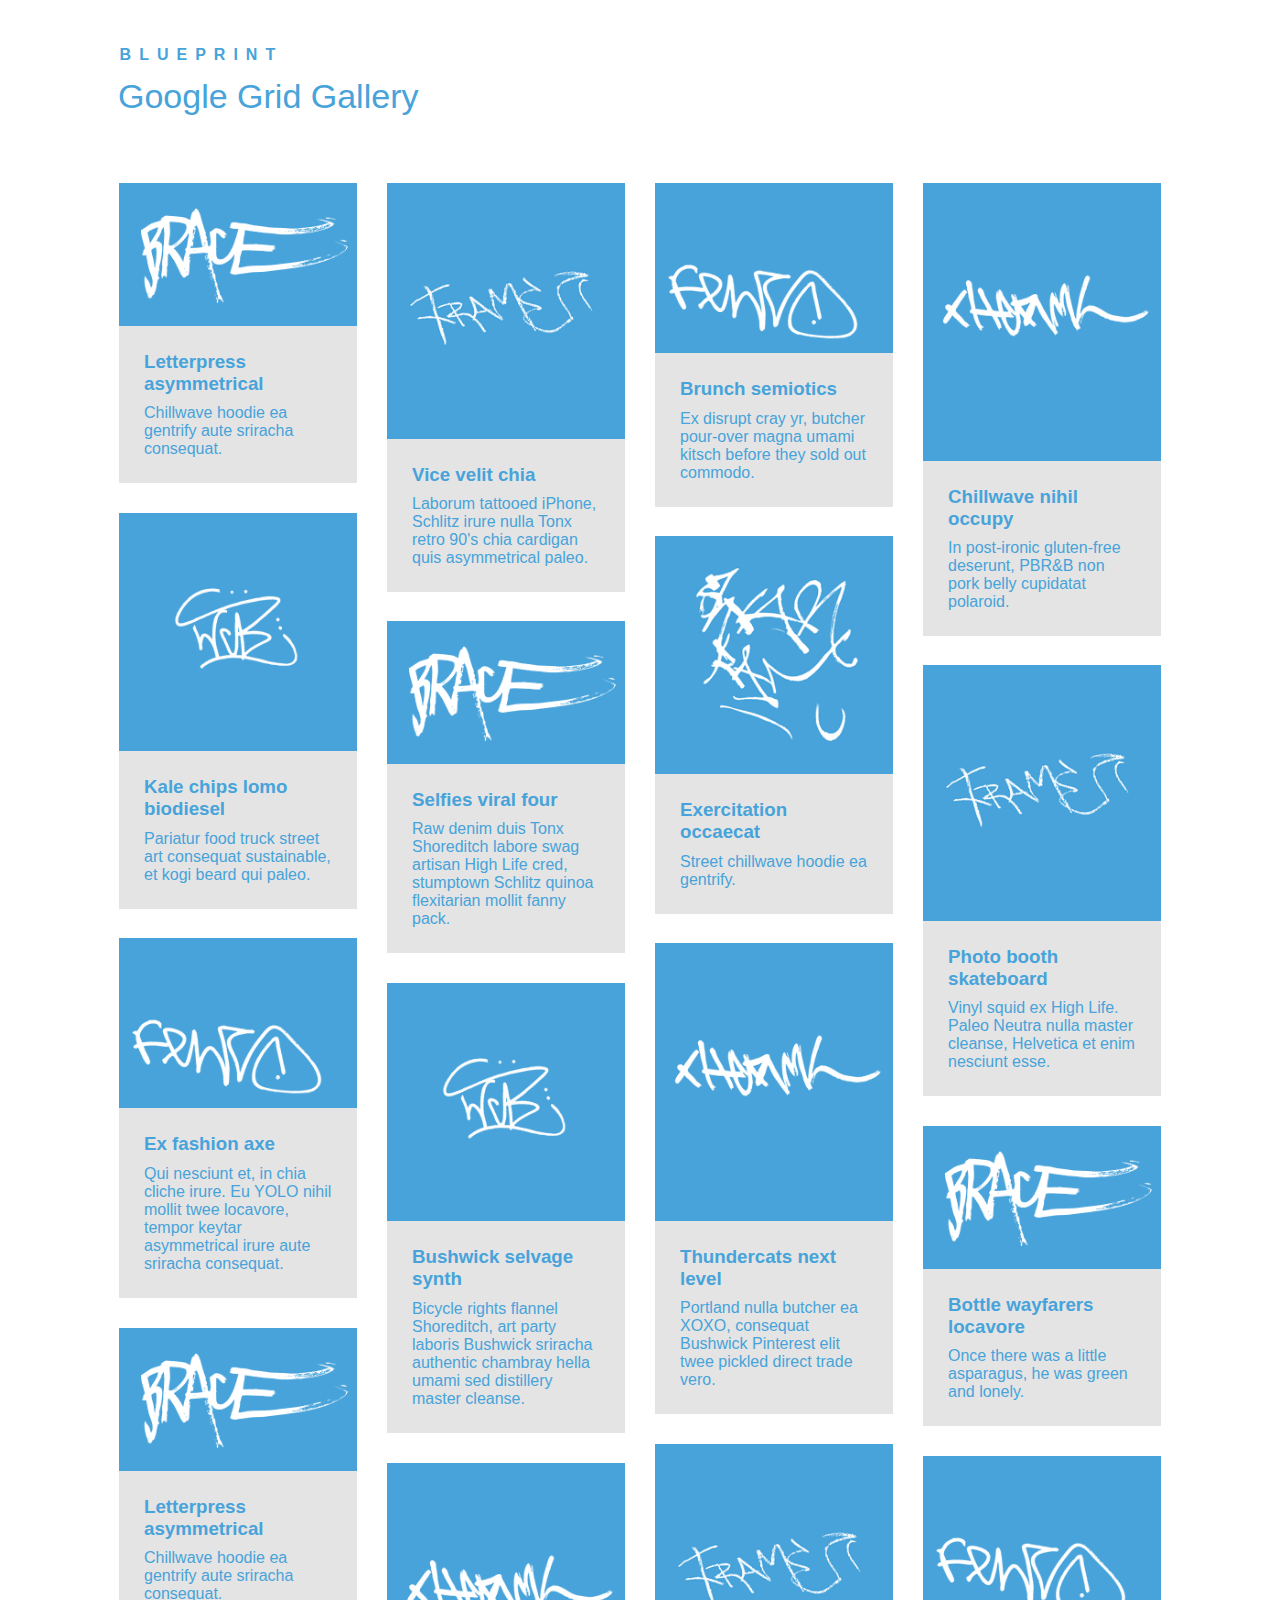
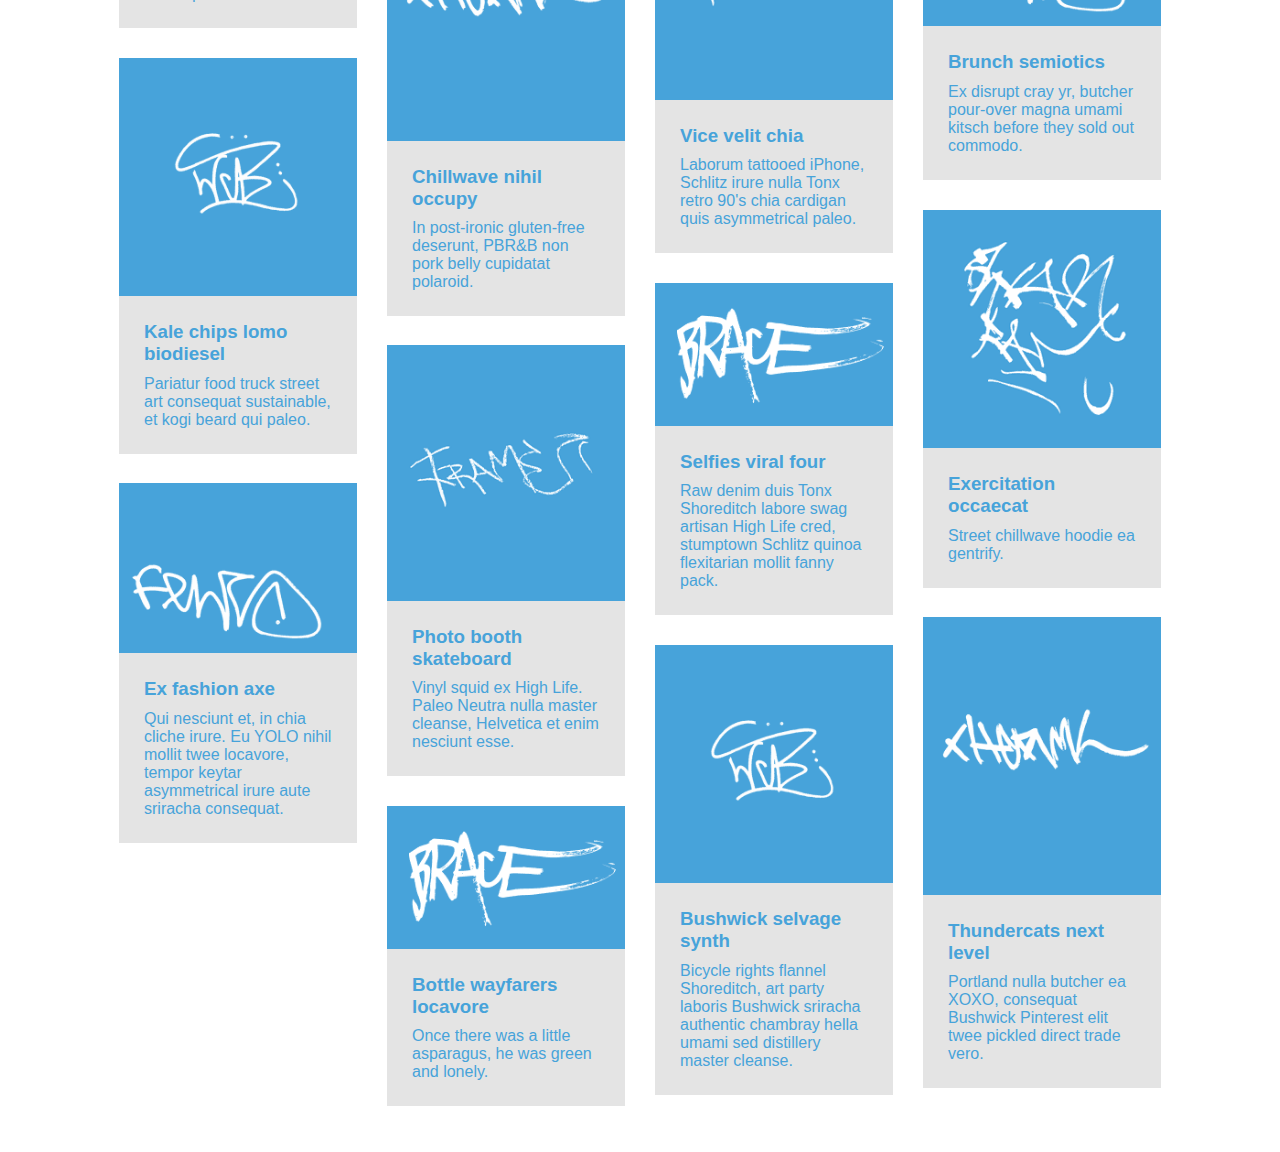
<file: HTML瀑布流加鼠标点击图片放大效果/index.html>
<!DOCTYPE html>
<html lang="en" class="no-js">
	<head>
		<meta charset="UTF-8" />
		<meta http-equiv="X-UA-Compatible" content="IE=edge,chrome=1"> 
		<meta name="viewport" content="width=device-width, initial-scale=1.0"> 
		<title>HTML瀑布流加鼠标点击图片放大效果</title>
		<link rel="stylesheet" type="text/css" href="css/demo.css" />
		<link rel="stylesheet" type="text/css" href="css/component.css" />
		<script src="js/modernizr.custom.js"></script>
	</head>
	<body>
		<div class="container">
			<header class="clearfix">
				<span>Blueprint <span class="bp-icon bp-icon-about" data-content="The Blueprints are a collection of basic and minimal website concepts, components, plugins and layouts with minimal style for easy adaption and usage, or simply for inspiration."></span></span>
				<h1>Google Grid Gallery</h1>
				
			</header>
			<div id="grid-gallery" class="grid-gallery">
				<section class="grid-wrap">
					<ul class="grid">
						<li class="grid-sizer"></li><!-- for Masonry column width -->
						<li>
							<figure>
								<img src="img/thumb/1.png" alt="img01"/>
								<figcaption><h3>Letterpress asymmetrical</h3><p>Chillwave hoodie ea gentrify aute sriracha consequat.</p></figcaption>
							</figure>
						</li>
						<li>
							<figure>
								<img src="img/thumb/2.png" alt="img02"/>
								<figcaption><h3>Vice velit chia</h3><p>Laborum tattooed iPhone, Schlitz irure nulla Tonx retro 90's chia cardigan quis asymmetrical paleo. </p></figcaption>
							</figure>
						</li>
						<li>
							<figure>
								<img src="img/thumb/3.png" alt="img03"/>
								<figcaption><h3>Brunch semiotics</h3><p>Ex disrupt cray yr, butcher pour-over magna umami kitsch before they sold out commodo.</p></figcaption>
							</figure>
						</li>
						<li>
							<figure>
								<img src="img/thumb/4.png" alt="img04"/>
								<figcaption><h3>Chillwave nihil occupy</h3><p>In post-ironic gluten-free deserunt, PBR&amp;B non pork belly cupidatat polaroid. </p></figcaption>
							</figure>
						</li>
						<li>
							<figure>
								<img src="img/thumb/5.png" alt="img05"/>
								<figcaption><h3>Kale chips lomo biodiesel</h3><p>Pariatur food truck street art consequat sustainable, et kogi beard qui paleo. </p></figcaption>
							</figure>
						</li>
						<li>
							<figure>
								<img src="img/thumb/6.png" alt="img06"/>
								<figcaption><h3>Exercitation occaecat</h3><p>Street chillwave hoodie ea gentrify.</p></figcaption>
							</figure>
						</li>
						<li>
							<figure>
								<img src="img/thumb/1.png" alt="img01"/>
								<figcaption><h3>Selfies viral four</h3><p>Raw denim duis Tonx Shoreditch labore swag artisan High Life cred, stumptown Schlitz quinoa flexitarian mollit fanny pack.</p></figcaption>
							</figure>
						</li>
						<li>
							<figure>
								<img src="img/thumb/2.png" alt="img02"/>
								<figcaption><h3>Photo booth skateboard</h3><p>Vinyl squid ex High Life. Paleo Neutra nulla master cleanse, Helvetica et enim nesciunt esse.</p></figcaption>
							</figure>
						</li>
						<li>
							<figure>
								<img src="img/thumb/3.png" alt="img03"/>
								<figcaption><h3>Ex fashion axe</h3><p>Qui nesciunt et, in chia cliche irure. Eu YOLO nihil mollit twee locavore, tempor keytar asymmetrical irure aute sriracha consequat.</p></figcaption>
							</figure>
						</li>
						<li>
							<figure>
								<img src="img/thumb/4.png" alt="img04"/>
								<figcaption><h3>Thundercats next level</h3><p>Portland nulla butcher ea XOXO, consequat Bushwick Pinterest elit twee pickled direct trade vero. </p></figcaption>
							</figure>
						</li>
						<li>
							<figure>
								<img src="img/thumb/5.png" alt="img05"/>
								<figcaption><h3>Bushwick selvage synth</h3><p>Bicycle rights flannel Shoreditch, art party laboris Bushwick sriracha authentic chambray hella umami sed distillery master cleanse.</p></figcaption>
							</figure>
						</li>
						<li>
							<figure>
								<img src="img/thumb/1.png" alt="img01"/>
								<figcaption><h3>Bottle wayfarers locavore</h3><p>Once there was a little asparagus, he was green and lonely.</p></figcaption>
							</figure>
						</li>
						<li>
							<figure>
								<img src="img/thumb/1.png" alt="img01"/>
								<figcaption><h3>Letterpress asymmetrical</h3><p>Chillwave hoodie ea gentrify aute sriracha consequat.</p></figcaption>
							</figure>
						</li>
						<li>
							<figure>
								<img src="img/thumb/2.png" alt="img02"/>
								<figcaption><h3>Vice velit chia</h3><p>Laborum tattooed iPhone, Schlitz irure nulla Tonx retro 90's chia cardigan quis asymmetrical paleo. </p></figcaption>
							</figure>
						</li>
						<li>
							<figure>
								<img src="img/thumb/3.png" alt="img03"/>
								<figcaption><h3>Brunch semiotics</h3><p>Ex disrupt cray yr, butcher pour-over magna umami kitsch before they sold out commodo.</p></figcaption>
							</figure>
						</li>
						<li>
							<figure>
								<img src="img/thumb/4.png" alt="img04"/>
								<figcaption><h3>Chillwave nihil occupy</h3><p>In post-ironic gluten-free deserunt, PBR&amp;B non pork belly cupidatat polaroid. </p></figcaption>
							</figure>
						</li>
						<li>
							<figure>
								<img src="img/thumb/5.png" alt="img05"/>
								<figcaption><h3>Kale chips lomo biodiesel</h3><p>Pariatur food truck street art consequat sustainable, et kogi beard qui paleo. </p></figcaption>
							</figure>
						</li>
						<li>
							<figure>
								<img src="img/thumb/6.png" alt="img06"/>
								<figcaption><h3>Exercitation occaecat</h3><p>Street chillwave hoodie ea gentrify.</p></figcaption>
							</figure>
						</li>
						<li>
							<figure>
								<img src="img/thumb/1.png" alt="img01"/>
								<figcaption><h3>Selfies viral four</h3><p>Raw denim duis Tonx Shoreditch labore swag artisan High Life cred, stumptown Schlitz quinoa flexitarian mollit fanny pack.</p></figcaption>
							</figure>
						</li>
						<li>
							<figure>
								<img src="img/thumb/2.png" alt="img02"/>
								<figcaption><h3>Photo booth skateboard</h3><p>Vinyl squid ex High Life. Paleo Neutra nulla master cleanse, Helvetica et enim nesciunt esse.</p></figcaption>
							</figure>
						</li>
						<li>
							<figure>
								<img src="img/thumb/3.png" alt="img03"/>
								<figcaption><h3>Ex fashion axe</h3><p>Qui nesciunt et, in chia cliche irure. Eu YOLO nihil mollit twee locavore, tempor keytar asymmetrical irure aute sriracha consequat.</p></figcaption>
							</figure>
						</li>
						<li>
							<figure>
								<img src="img/thumb/4.png" alt="img04"/>
								<figcaption><h3>Thundercats next level</h3><p>Portland nulla butcher ea XOXO, consequat Bushwick Pinterest elit twee pickled direct trade vero. </p></figcaption>
							</figure>
						</li>
						<li>
							<figure>
								<img src="img/thumb/5.png" alt="img05"/>
								<figcaption><h3>Bushwick selvage synth</h3><p>Bicycle rights flannel Shoreditch, art party laboris Bushwick sriracha authentic chambray hella umami sed distillery master cleanse.</p></figcaption>
							</figure>
						</li>
						<li>
							<figure>
								<img src="img/thumb/1.png" alt="img01"/>
								<figcaption><h3>Bottle wayfarers locavore</h3><p>Once there was a little asparagus, he was green and lonely.</p></figcaption>
							</figure>
						</li>
					</ul>
				</section><!-- // grid-wrap -->
				<section class="slideshow">
					<ul>
						<li>
							<figure>
								<figcaption>
									<h3>Letterpress asymmetrical</h3>
									<p>Kale chips lomo biodiesel stumptown Godard Tumblr, mustache sriracha tattooed cray aute slow-carb placeat delectus. Letterpress asymmetrical fanny pack art party est pour-over skateboard anim quis, ullamco craft beer.</p>
								</figcaption>
								<img src="img/large/1.png" alt="img01"/>
							</figure>
						</li>
						<li>
						  <figure>
								<figcaption>
									<h3>Vice velit chia</h3>
									<p>Chillwave Echo Park Etsy organic Cosby sweater seitan authentic pour-over. Occupy wolf selvage bespoke tattooed, cred sustainable Odd Future hashtag butcher.</p>
								</figcaption>
								<img src="img/large/2.png" alt="img02"/>
							</figure>
						</li>
						<li>
						  <figure>
								<figcaption>
									<h3>Brunch semiotics</h3>
									<p>IPhone PBR polaroid before they sold out meh you probably haven't heard of them leggings tattooed tote bag, butcher paleo next level single-origin coffee photo booth.</p>
								</figcaption>
								<img src="img/large/3.png" alt="img03"/>
							</figure>
						</li>
						<li>
						  <figure>
								<figcaption>
									<h3>Chillwave nihil occupy</h3>
									<p>Vice cliche locavore mumblecore vegan wayfarers asymmetrical letterpress hoodie mustache. Shabby chic lomo polaroid, scenester 8-bit Portland Pitchfork VHS tote bag.</p>
								</figcaption>
								<img src="img/large/4.png" alt="img04"/>
							</figure>
						</li>
						<li>
						  <figure>
								<figcaption>
									<h3>Kale chips lomo biodiesel</h3>
									<p>Chambray Schlitz pug YOLO, PBR Tumblr semiotics. Flexitarian YOLO ennui Blue Bottle, forage dreamcatcher chillwave put a bird on it craft beer Etsy.</p>
								</figcaption>
								<img src="img/large/5.png" alt="img05"/>
							</figure>
						</li>
						<li>
						  <figure>
								<figcaption>
									<h3>Exercitation occaecat</h3>
									<p>Cosby sweater hella lomo Thundercats VHS occupy High Life. Synth pop-up readymade single-origin coffee, fanny pack tousled retro. Fingerstache mlkshk ugh hashtag, church-key ethnic street art pug yr.</p>
								</figcaption>
								<img src="img/large/6.png" alt="img06"/>
							</figure>
						</li>
						<li>
						  <figure>
								<figcaption>
									<h3>Selfies viral four</h3>
									<p>Ethnic readymade pug, small batch XOXO Odd Future normcore kogi food truck craft beer single-origin coffee banh mi photo booth raw denim. XOXO messenger bag pug VHS. Forage gluten-free polaroid, twee hoodie chillwave Helvetica.</p>
								</figcaption>
								<img src="img/large/1.png" alt="img01"/>
							</figure>
						</li>
						<li>
						  <figure>
								<figcaption>
									<h3>Photo booth skateboard</h3>
									<p>Thundercats pour-over four loko skateboard Brooklyn, Etsy sriracha leggings dreamcatcher narwhal authentic 3 wolf moon synth Portland. Shabby chic photo booth Blue Bottle keffiyeh, McSweeney's roof party Carles.</p>
								</figcaption>
								<img src="img/large/2.png" alt="img02"/>
							</figure>
						</li>
						<li>
						  <figure>
								<figcaption>
									<h3>Ex fashion axe</h3>
									<p>Ennui Blue Bottle shabby chic, organic butcher High Life tattooed meggings jean shorts Brooklyn sartorial polaroid. Cray raw denim +1, bespoke High Life Odd Future banh mi chillwave Marfa kogi disrupt paleo direct trade 90's Godard. </p>
								</figcaption>
								<img src="img/large/3.png" alt="img03"/>
							</figure>
						</li>
						<li>
						  <figure>
								<figcaption>
									<h3>Thundercats next level</h3>
									<p>Typewriter authentic PBR, iPhone mixtape fixie post-ironic fingerstache Pitchfork artisan. Wayfarers master cleanse occupy, Tonx lo-fi swag Truffaut irony whatever Blue Bottle readymade PBR gluten-free. Lomo Pinterest Banksy fap. Retro ennui you probably haven't heard of them iPhone, PBR fashion axe polaroid.</p>
								</figcaption>
								<img src="img/large/4.png" alt="img04"/>
							</figure>
						</li>
						<li>
						  <figure>
								<figcaption>
									<h3>Bushwick selvage synth</h3>
									<p>Schlitz deserunt pour-over consectetur. Selfies plaid asymmetrical farm-to-table, cred gastropub photo booth narwhal non roof party velit raw denim slow-carb meggings pug. Tempor post-ironic seitan cliche bicycle rights. Meh viral Williamsburg, quinoa 8-bit kale chips YOLO Marfa accusamus.</p>
								</figcaption>
								<img src="img/large/5.png" alt="img05"/>
							</figure>
						</li>
						<li>
						  <figure>
								<figcaption>
									<h3>Bottle wayfarers locavore</h3>
									<p>Aliqua High Life art party fixie farm-to-table. Kitsch Echo Park shabby chic, narwhal fugiat Cosby sweater asymmetrical gastropub tofu. Authentic minim Pinterest Blue Bottle beard, aliqua chia XOXO dolor freegan banh mi vegan fugiat.</p>
								</figcaption>
								<img src="img/large/1.png" alt="img01"/>
							</figure>
						</li>
						<li>
						  <figure>
								<figcaption>
									<h3>Letterpress asymmetrical</h3>
									<p>Pickled hoodie Pinterest 90's proident church-key chambray. Salvia incididunt slow-carb ugh skateboard velit, flannel authentic hoodie lomo fixie photo booth farm-to-table. Minim meggings Bushwick, semiotics Vice put a bird.</p>
								</figcaption>
								<img src="img/large/1.png" alt="img01"/>
							</figure>
						</li>
						<li>
						  <figure>
								<figcaption>
									<h3>Vice velit chia</h3>
									<p>Tattooed assumenda chambray cray officia. 90's mollit ethnic church-key ex eu pop-up gentrify. Tonx raw denim eu, bitters nesciunt distillery Neutra pop-up. Drinking vinegar Helvetica Truffaut tattooed.</p>
								</figcaption>
								<img src="img/large/2.png" alt="img02"/>
							</figure>
						</li>
						<li>
						  <figure>
								<figcaption>
									<h3>Brunch semiotics</h3>
									<p>Gentrify High Life adipisicing, duis slow-carb kogi Tumblr raw denim freegan Echo Park. Fingerstache laboris pork belly messenger bag, you probably haven't heard of them vegan twee Intelligentsia Vice Etsy pickled put a bird on it Godard roof party. Meggings small batch dreamcatcher velit.</p>
								</figcaption>
								<img src="img/large/3.png" alt="img03"/>
							</figure>
						</li>
						<li>
						  <figure>
								<figcaption>
									<h3>Chillwave nihil occupy</h3>
									<p>Marfa exercitation non, beard +1 hashtag cardigan gluten-free mixtape church-key ugh eu Portland leggings. Ennui farm-to-table fingerstache keytar Echo Park tattooed. Seitan qui artisan, aliquip cupidatat sunt Portland wayfarers duis.</p>
								</figcaption>
								<img src="img/large/4.png" alt="img04"/>
							</figure>
						</li>
						<li>
						  <figure>
								<figcaption>
									<h3>Kale chips lomo biodiesel</h3>
									<p>Lomo church-key whatever, seitan laborum drinking vinegar lo-fi semiotics nihil meh. Skateboard irure before they sold out Banksy. Narwhal High Life lomo aliqua drinking vinegar. PBR&B placeat proident, craft beer forage DIY nostrud meh flexitarian keytar Helvetica.</p>
								</figcaption>
								<img src="img/large/5.png" alt="img05"/>
							</figure>
						</li>
						<li>
						  <figure>
								<figcaption>
									<h3>Exercitation occaecat</h3>
									<p>Skateboard Truffaut bicycle rights seitan normcore. Culpa lo-fi ennui, Pinterest before they sold out Echo Park roof party sapiente aesthetic consequat Truffaut freegan voluptate. Kogi banh mi vero nihil, freegan gluten-free cliche. Forage Etsy laboris anim normcore, McSweeney's ex.</p>
								</figcaption>
								<img src="img/large/6.png" alt="img06"/>
							</figure>
						</li>
						<li>
						  <figure>
								<figcaption>
									<h3>Selfies viral four</h3>
									<p>Viral roof party locavore flexitarian nihil fanny pack actually Odd Future anim commodo. Sunt yr aute, enim quis plaid sartorial duis leggings lo-fi gluten-free. Tote bag flexitarian pug stumptown, Cosby sweater try-hard ethnic scenester. Mumblecore +1 hoodie accusamus skateboard slow-carb, Thundercats Godard placeat craft beer meh enim trust fund.</p>
								</figcaption>
								<img src="img/large/1.png" alt="img01"/>
							</figure>
						</li>
						<li>
						  <figure>
								<figcaption>
									<h3>Photo booth skateboard</h3>
									<p>Culpa pour-over cray nesciunt dreamcatcher. Meggings distillery cillum raw denim voluptate, single-origin coffee lo-fi ethical iPhone four loko nihil salvia. Biodiesel ea Intelligentsia quis deep v, American Apparel trust fund slow-carb synth semiotics quinoa Brooklyn pour-over nulla Godard.</p>
								</figcaption>
								<img src="img/large/2.png" alt="img02"/>
							</figure>
						</li>
						<li>
						  <figure>
								<figcaption>
									<h3>Ex fashion axe</h3>
									<p>Bespoke irony tousled nihil flexitarian, salvia tempor nostrud Bushwick hashtag Austin ethnic disrupt. Beard Helvetica nihil, chia craft beer Wes Anderson keytar dolore. Irure incididunt flexitarian photo booth cillum, YOLO deserunt Brooklyn artisan. Brunch assumenda irony, Blue Bottle roof party DIY ullamco quis.</p>
								</figcaption>
								<img src="img/large/3.png" alt="img03"/>
							</figure>
						</li>
						<li>
						  <figure>
								<figcaption>
									<h3>Thundercats next level</h3>
									<p>Lorem ipsum dolor sit amet, consectetur adipisicing elit, sed do eiusmod
									tempor incididunt ut labore et dolore magna aliqua. Ut enim ad minim veniam,
									quis nostrud exercitation ullamco laboris nisi ut aliquip ex ea.</p>
								</figcaption>
								<img src="img/large/4.png" alt="img04"/>
							</figure>
						</li>
						<li>
						  <figure>
								<figcaption>
									<h3>Bushwick selvage synth</h3>
									<p>Ethical Truffaut tofu food truck cred cornhole. Irure umami Austin cornhole blog ethical. Aliqua yr Truffaut, adipisicing hashtag Shoreditch eiusmod tempor literally vinyl.</p>
								</figcaption>
								<img src="img/large/5.png" alt="img05"/>
							</figure>
						</li>
						<li>
						  <figure>
								<figcaption>
									<h3>Bottle wayfarers locavore</h3>
									<p>Pork belly irony Shoreditch fashion axe DIY. Portland banjo irony, squid gentrify Austin fixie church-key magna. Marfa artisan Echo Park, McSweeney's banjo sunt keytar tofu. Brooklyn PBR single-origin coffee disrupt polaroid ut, gluten-free XOXO plaid magna.</p>
								</figcaption>
								<img src="img/large/1.png" alt="img01"/>
							</figure>
						</li>
					</ul>
					<nav>
						<span class="icon nav-prev"></span>
						<span class="icon nav-next"></span>
						<span class="icon nav-close"></span>
					</nav>
					<div class="info-keys icon">Navigate with arrow keys</div>
				</section><!-- // slideshow -->
			</div><!-- // grid-gallery -->
		</div>
		<script src="js/imagesloaded.pkgd.min.js"></script>
		<script src="js/masonry.pkgd.min.js"></script>
		<script src="js/classie.js"></script>
		<script src="js/cbpGridGallery.js"></script>
		<script>
			new CBPGridGallery( document.getElementById( 'grid-gallery' ) );
		</script>
</body>
</html>
</file>
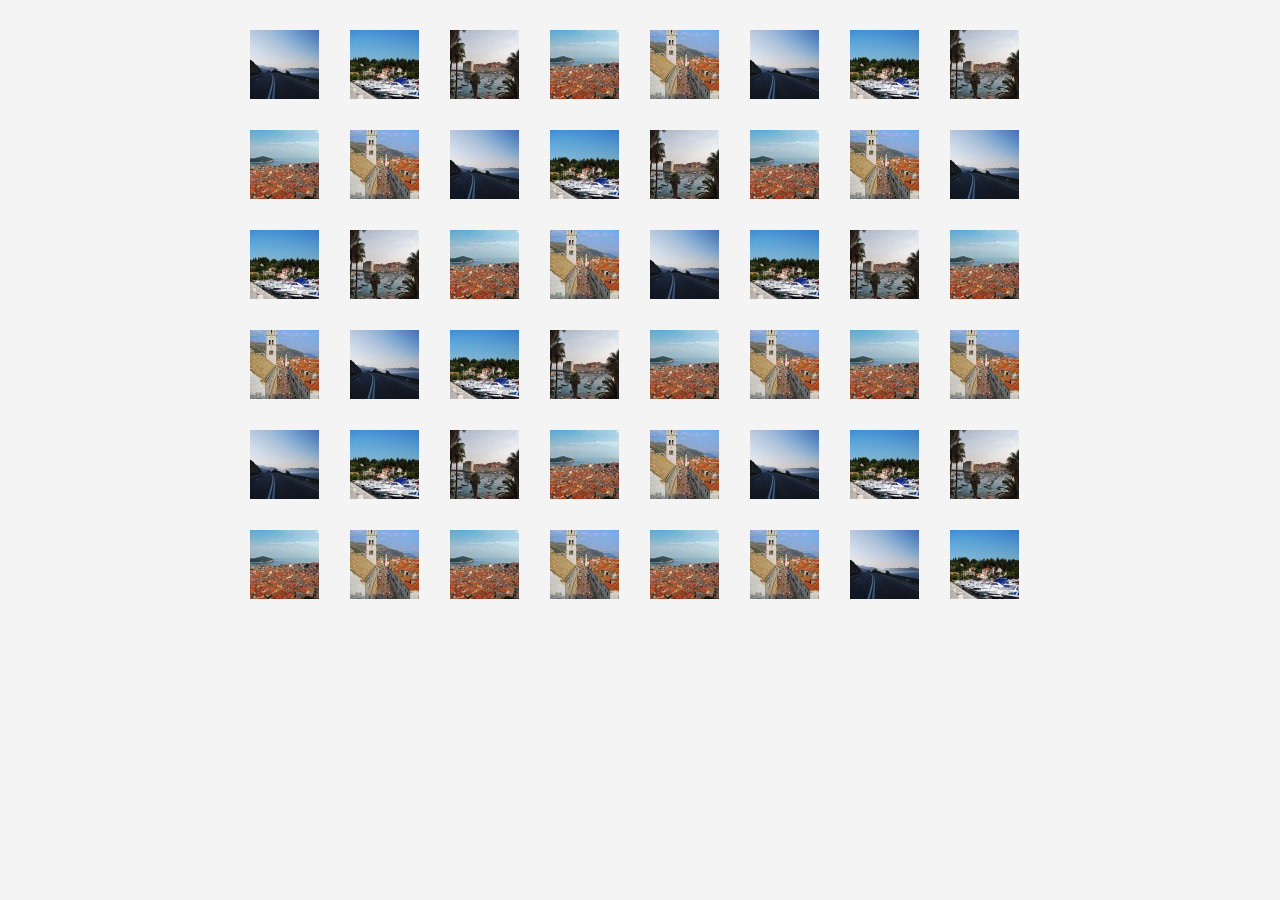
<file: jquery点击小图全屏显示大图的相册代码/index.html>
<!DOCTYPE html PUBLIC "-//W3C//DTD XHTML 1.0 Transitional//EN" "http://www.w3.org/TR/xhtml1/DTD/xhtml1-transitional.dtd">
<html xmlns="http://www.w3.org/1999/xhtml">
<head>
<meta http-equiv="Content-Type" content="text/html; charset=utf-8" />
<title>jquery点击小图全屏显示大图的相册代码</title>

<style type="text/css">
*{margin:0;padding:0;list-style-type:none;}
body{overflow-y:scroll;font-family:"HelveticaNeue-Light", "Helvetica Neue Light", "Helvetica Neue", Helvetica, sans-serif;background:#f4f4f4;padding:0;margin:0;}
a,a:hover{border:none;text-decoration:none;}
img,a img{border:none;}
.clear{clear:both;}

/* gallery */
.zoomed > .gallery{-webkit-filter:blur(3px);filter:blur(3px);}
.gallery{width:800px;margin:20px auto;}
.gallery li{float:left;margin:10px; width:80px; height:80px;}
.gallery li:nth-child(6n){padding-right:0;}
.gallery li a,.gallery li img{float:left;}
</style>

<!--图片弹出层样式 必要样式-->
<link rel="stylesheet"  href="css/zoom.css" media="all" />

</head>
<body>

<div class="gallery">	 
	<ul>
		<li><a href="images/b1.jpg"><img src="images/1.jpg" /></a></li>
		<li><a href="images/b2.jpg"><img src="images/2.jpg" /></a></li>
		<li><a href="images/b3.jpg"><img src="images/3.jpg" /></a></li>
		<li><a href="images/b4.jpg"><img src="images/4.jpg" /></a></li>
		<li><a href="images/b5.jpg"><img src="images/5.jpg" /></a></li>
        <li><a href="images/b1.jpg"><img src="images/1.jpg" /></a></li>
		<li><a href="images/b2.jpg"><img src="images/2.jpg" /></a></li>
		<li><a href="images/b3.jpg"><img src="images/3.jpg" /></a></li>
		<li><a href="images/b4.jpg"><img src="images/4.jpg" /></a></li>
		<li><a href="images/b5.jpg"><img src="images/5.jpg" /></a></li>
        <li><a href="images/b1.jpg"><img src="images/1.jpg" /></a></li>
		<li><a href="images/b2.jpg"><img src="images/2.jpg" /></a></li>
		<li><a href="images/b3.jpg"><img src="images/3.jpg" /></a></li>
		<li><a href="images/b4.jpg"><img src="images/4.jpg" /></a></li>
		<li><a href="images/b5.jpg"><img src="images/5.jpg" /></a></li>
        <li><a href="images/b1.jpg"><img src="images/1.jpg" /></a></li>
		<li><a href="images/b2.jpg"><img src="images/2.jpg" /></a></li>
		<li><a href="images/b3.jpg"><img src="images/3.jpg" /></a></li>
		<li><a href="images/b4.jpg"><img src="images/4.jpg" /></a></li>
		<li><a href="images/b5.jpg"><img src="images/5.jpg" /></a></li>
        <li><a href="images/b1.jpg"><img src="images/1.jpg" /></a></li>
		<li><a href="images/b2.jpg"><img src="images/2.jpg" /></a></li>
		<li><a href="images/b3.jpg"><img src="images/3.jpg" /></a></li>
		<li><a href="images/b4.jpg"><img src="images/4.jpg" /></a></li>
		<li><a href="images/b5.jpg"><img src="images/5.jpg" /></a></li>
        <li><a href="images/b1.jpg"><img src="images/1.jpg" /></a></li>
		<li><a href="images/b2.jpg"><img src="images/2.jpg" /></a></li>
		<li><a href="images/b3.jpg"><img src="images/3.jpg" /></a></li>
		<li><a href="images/b4.jpg"><img src="images/4.jpg" /></a></li>
		<li><a href="images/b5.jpg"><img src="images/5.jpg" /></a></li>
        <li><a href="images/b4.jpg"><img src="images/4.jpg" /></a></li>
		<li><a href="images/b5.jpg"><img src="images/5.jpg" /></a></li>
        <li><a href="images/b1.jpg"><img src="images/1.jpg" /></a></li>
		<li><a href="images/b2.jpg"><img src="images/2.jpg" /></a></li>
		<li><a href="images/b3.jpg"><img src="images/3.jpg" /></a></li>
		<li><a href="images/b4.jpg"><img src="images/4.jpg" /></a></li>
		<li><a href="images/b5.jpg"><img src="images/5.jpg" /></a></li>
        <li><a href="images/b1.jpg"><img src="images/1.jpg" /></a></li>
		<li><a href="images/b2.jpg"><img src="images/2.jpg" /></a></li>
		<li><a href="images/b3.jpg"><img src="images/3.jpg" /></a></li>
		<li><a href="images/b4.jpg"><img src="images/4.jpg" /></a></li>
		<li><a href="images/b5.jpg"><img src="images/5.jpg" /></a></li>
        <li><a href="images/b4.jpg"><img src="images/4.jpg" /></a></li>
		<li><a href="images/b5.jpg"><img src="images/5.jpg" /></a></li>
        <li><a href="images/b4.jpg"><img src="images/4.jpg" /></a></li>
		<li><a href="images/b5.jpg"><img src="images/5.jpg" /></a></li>
        <li><a href="images/b1.jpg"><img src="images/1.jpg" /></a></li>
		<li><a href="images/b2.jpg"><img src="images/2.jpg" /></a></li>		 
	</ul>
	 <div class="clear"></div>
</div>

<script type="text/javascript" src="js/jquery-1.9.1.min.js"></script>
<script type="text/javascript" src="js/zoom.min.js"></script>

</body>
</html>
</file>
<file: HTML瀑布流加鼠标点击图片放大效果/css/demo.css>
/* General Blueprint Style */


*, *:after, *:before { -webkit-box-sizing: border-box; -moz-box-sizing: border-box; box-sizing: border-box; }
body, html { font-size: 100%; padding: 0; margin: 0;}

/* Clearfix hack by Nicolas Gallagher: http://nicolasgallagher.com/micro-clearfix-hack/ */
.clearfix:before, .clearfix:after { content: " "; display: table; }
.clearfix:after { clear: both; }

body {
    font-family: 'Lato', Calibri, Arial, sans-serif;
    color: #47a3da;
}

a {
	color: #f0f0f0;
	text-decoration: none;
	outline: none;
}

a:hover {
	color: #000;
}

.container > header {
	width: 90%;
	max-width: 69em;
	margin: 0 auto;
	padding: 2.875em 1.875em 1.875em;
}

.container > header h1 {
	font-size: 2.125em;
	line-height: 1.3;
	margin: 0 0 0.6em 0;
	float: left;
	font-weight: 400;
}

.container > header > span {
	display: block;
	position: relative;
	z-index: 200;
	font-weight: 700;
	text-transform: uppercase;
	letter-spacing: 0.5em;
	padding: 0 0 0.6em 0.1em;
}

.container > header > span span:after {
	width: 30px;
	height: 30px;
	left: -12px;
	font-size: 50%;
	top: -8px;
	font-size: 75%;
	position: relative;
}

.container > header > span span:hover:before {
	content: attr(data-content);
	text-transform: none;
	text-indent: 0;
	letter-spacing: 0;
	font-weight: 300;
	font-size: 110%;
	padding: 0.8em 1em;
	line-height: 1.2;
	text-align: left;
	left: auto;
	margin-left: 4px;
	position: absolute;
	color: #fff;
	background: #47a3da;
}

.container > header nav {
	float: right;
	text-align: center;
}

.container > header nav a {
	display: inline-block;
	position: relative;
	text-align: left;
	width: 2.5em;
	height: 2.5em;
	background: #fff;
	border-radius: 50%;
	margin: 0 0.1em;
	border: 4px solid #47a3da;
}

.container > header nav a > span {
	display: none;
}

.container > header nav a:hover:before {
	content: attr(data-info);
	color: #47a3da;
	position: absolute;
	width: 600%;
	top: 120%;
	text-align: right;
	right: 0;
	pointer-events: none;
}

.container > header nav a:hover {
	background: #47a3da;
}

.bp-icon:after {
	font-family: 'bpicons';
	speak: none;
	font-style: normal;
	font-weight: normal;
	font-variant: normal;
	text-transform: none;
	text-align: center;
	color: #47a3da;
	-webkit-font-smoothing: antialiased;
}

.container > header nav .bp-icon:after {
	position: absolute;
	top: 0;
	left: 0;
	width: 100%;
	height: 100%;
	line-height: 2;
	text-indent: 0;
}

.container > header nav a:hover:after {
	color: #fff;
}

.bp-icon-next:after {
	content: "\e000";
}
.bp-icon-drop:after {
	content: "\e001";
}
.bp-icon-archive:after {
	content: "\e002";
}
.bp-icon-about:after {
	content: "\e003";
}
.bp-icon-prev:after {
	content: "\e004";
}

@media screen and (max-width: 55em) {

	.container > header h1,
	.container > header nav {
		float: none;
	}

	.container > header > span,
	.container > header h1 {
		text-align: center;
	}

	.container > header nav {
		margin: 0 auto;
	}

	.container > header > span {
		text-indent: 30px;
	}
}
</file>
<file: jquery点击小图全屏显示大图的相册代码/css/zoom.css>
#zoom {
	z-index: 99990;
	position: fixed;
	top: 0;
	left: 0;
	display: none;
	width: 100%;
	height: 100%;
	background: rgba(0, 0, 0, 0.8);
	filter: "progid:DXImageTransform.Microsoft.gradient(startColorstr=#99000000, endColorstr=#99000000)";
	-ms-filter: "progid:DXImageTransform.Microsoft.gradient(startColorstr=#99000000, endColorstr=#99000000)";
}
#zoom .content {
	z-index: 99991;
	position: absolute;
	top: 50%;
	left: 50%;
	width: 200px;
	height: 200px;
	background: #ffffff no-repeat 50% 50%;
	padding: 0;
	margin: -100px 0 0 -100px;
	box-shadow: -20px 20px 20px rgba(0, 0, 0, 0.3);
	border-radius: 4px;
}
#zoom .content.loading {
	background-image: url('../images/loading.gif');
}
#zoom img {
	display: block;
	max-width: none;
	background: #ececec;
	box-shadow: 0 1px 3px rgba(0,0,0,0.25);
	border-radius: 4px;
}
#zoom .close {
	z-index: 99993;
	position: absolute;
	top: 0;
	right: 0;
	width: 49px;
	height: 49px;
	cursor: pointer;
	background: transparent url('../images/close.png') no-repeat 50% 50%;
	opacity: 1;
	filter: alpha(opacity=100);
	border-radius: 0 0 0 4px;
}
#zoom .previous,
#zoom .next {
	z-index: 99992;
	position: absolute;
	top: 50%;
	overflow: hidden;
	display: block;
	width: 49px;
	height: 49px;
	margin-top: -25px;
}
#zoom .previous {
	left: 0;
	background: url('../images/arrows.png') no-repeat 0 0;
	border-radius: 0 4px 4px 0;
}
#zoom .next {
	right: 0;
	background: url('../images/arrows.png') no-repeat 100% 0;
	border-radius: 4px 0 0 4px;
}
#zoom .close:hover {
	background-color: #da4f49;
}
#zoom .previous:hover,
#zoom .next:hover {
	background-color: #0088cc;
}
</file>
<file: HTML瀑布流加鼠标点击图片放大效果/css/component.css>
@font-face {
	font-family: 'fontawesome';
	src:url('../fonts/fontawesome/fontawesome.eot?-e43dk9');
	src:url('../fonts/fontawesome/fontawesome.eot?#iefix-e43dk9') format('embedded-opentype'),
		url('../fonts/fontawesome/fontawesome.woff?-e43dk9') format('woff'),
		url('../fonts/fontawesome/fontawesome.ttf?-e43dk9') format('truetype'),
		url('../fonts/fontawesome/fontawesome.svg?-e43dk9#fontawesome') format('svg');
	font-weight: normal;
	font-style: normal;
} /* Made with http://icomoon.io/app */

/* General style */
.grid-gallery ul {
	list-style: none;
	margin: 0;
	padding: 0;
}

.grid-gallery figure {
	margin: 0;
}

.grid-gallery figure img {
	display: block;
	width: 100%;
}

.grid-gallery figcaption h3 {
	margin: 0;
	padding: 0 0 0.5em;
}

.grid-gallery figcaption p {
	margin: 0;
}

/* Grid style */
.grid-wrap {
	max-width: 69em;
	margin: 0 auto;
	padding: 0 1em 1.875em;
}

.grid {
	margin: 0 auto;
}

.grid li {
	width: 25%;
	float: left;
	cursor: pointer;
}

.grid figure {
	padding: 15px;
	-webkit-transition: opacity 0.2s;
	transition: opacity 0.2s;
}

.grid li:hover figure {
	opacity: 0.7;
}

.grid figcaption {
	background: #e4e4e4;
	padding: 25px;
}

/* Slideshow style */
.slideshow {
	position: fixed;
	background: rgba(0,0,0,0.6);
	width: 100%;
	height: 100%;
	top: 0;
	left: 0;
	z-index: 500;
	opacity: 0;
	visibility: hidden;
	overflow: hidden;
	-webkit-perspective: 1000px;
	perspective: 1000px;
	-webkit-transition: opacity 0.5s, visibility 0s 0.5s;
	transition: opacity 0.5s, visibility 0s 0.5s;
}

.slideshow-open .slideshow {
	opacity: 1;
	visibility: visible;
	-webkit-transition: opacity 0.5s;
	transition: opacity 0.5s;
}

.slideshow ul {
	width: 100%;
	height: 100%;
	-webkit-transform-style: preserve-3d;
	transform-style: preserve-3d;
	-webkit-transform: translate3d(0,0,150px);
	transform: translate3d(0,0,150px);
	-webkit-transition: -webkit-transform 0.5s;
	transition: transform 0.5s;
}

.slideshow ul.animatable li {
	-webkit-transition: -webkit-transform 0.5s;
	transition: transform 0.5s;
}

.slideshow-open .slideshow ul {
	-webkit-transform: translate3d(0,0,0);
	transform: translate3d(0,0,0);
}

.slideshow li {
	width: 660px;
	height: 560px;
	position: absolute;
	top: 50%;
	left: 50%;
	margin: -280px 0 0 -330px;
	visibility: hidden;
}

.slideshow li.show {
	visibility: visible;
}

.slideshow li:after {
	content: '';
	position: absolute;
	width: 100%;
	height: 100%;
	top: 0;
	left: 0;
	background: rgba(255,255,255,0.8);
	-webkit-transition: opacity 0.3s;
	transition: opacity 0.3s;
}

.slideshow li.current:after {
	visibility: hidden;
	opacity: 0;
	-webkit-transition: opacity 0.3s, visibility 0s 0.3s;
	transition: opacity 0.3s, visibility 0s 0.3s;
}

.slideshow figure {
	width: 100%;
	height: 100%;
	background: #fff;
	border: 50px solid #fff;
	overflow: hidden;
}

.slideshow figcaption {
	padding-bottom: 20px;
}

.slideshow figcaption h3 {
	font-weight: 300;
	font-size: 200%;
}

/* Navigation */
.slideshow nav span {
	position: fixed;
	z-index: 1000;
	color: #59656c;
	text-align: center;
	padding: 3%;
	cursor: pointer;
	font-size: 2.2em;
}

.slideshow nav span.nav-prev,
.slideshow nav span.nav-next {
	top: 50%;
	-webkit-transform: translateY(-50%);
	transform: translateY(-50%);
}

.slideshow nav span.nav-next {
	right: 0;
}

.slideshow nav span.nav-close {
	top: 0;
	right: 0;
	padding: 0.5em 1em;
	color: #31373a;
}

.icon:before,
.icon:after {
	font-family: 'fontawesome';
	speak: none;
	font-style: normal;
	font-weight: normal;
	font-variant: normal;
	text-transform: none;
	line-height: 1;
	-webkit-font-smoothing: antialiased;
	-moz-osx-font-smoothing: grayscale;
}

span.nav-prev:before {
	content: "\e601";
}

span.nav-next:before  {
	content: "\e600";
}

span.nav-close:before {
	content: "\e602";
}

/* Info on arrow key navigation */
.info-keys {
	position: fixed;
	top: 10px;
	left: 10px;
	width: 60px;
	font-size: 8px;
	padding-top: 20px;
	text-transform: uppercase;
	color: #fff;
	letter-spacing: 1px;
	text-align: center;
}

.info-keys:before,
.info-keys:after {
	position: absolute;
	top: 0;
	width: 16px;
	height: 16px;
	border: 1px solid #fff;
	text-align: center;
	line-height: 14px;
	font-size: 12px;
}

.info-keys:before {
	left: 10px;
	content: "\e603";
}

.info-keys:after {
	right: 10px;
	content: "\e604";
}

/* Example media queries (reduce number of columns and change slideshow layout) */

@media screen and (max-width: 60em) {
	/* responsive columns; see "Element sizing" on http://masonry.desandro.com/options.html */
	.grid li {
		width: 33.3%;
	}

	.slideshow li {
		width: 100%;
		height: 100%;
		top: 0;
		left: 0;
		margin: 0;
	}

	.slideshow li figure img {
		width: auto;
		margin: 0 auto;
		max-width: 100%;
	}

	.slideshow nav span,
	.slideshow nav span.nav-close {
		font-size: 1.8em;
		padding: 0.3em;
	}

	.info-keys {
		display: none;
	}

}

@media screen and (max-width: 35em) {
	.grid li {
		width: 50%;
	}
}

@media screen and (max-width: 24em) {
	.grid li {
		width: 100%;
	}
}
</file>
